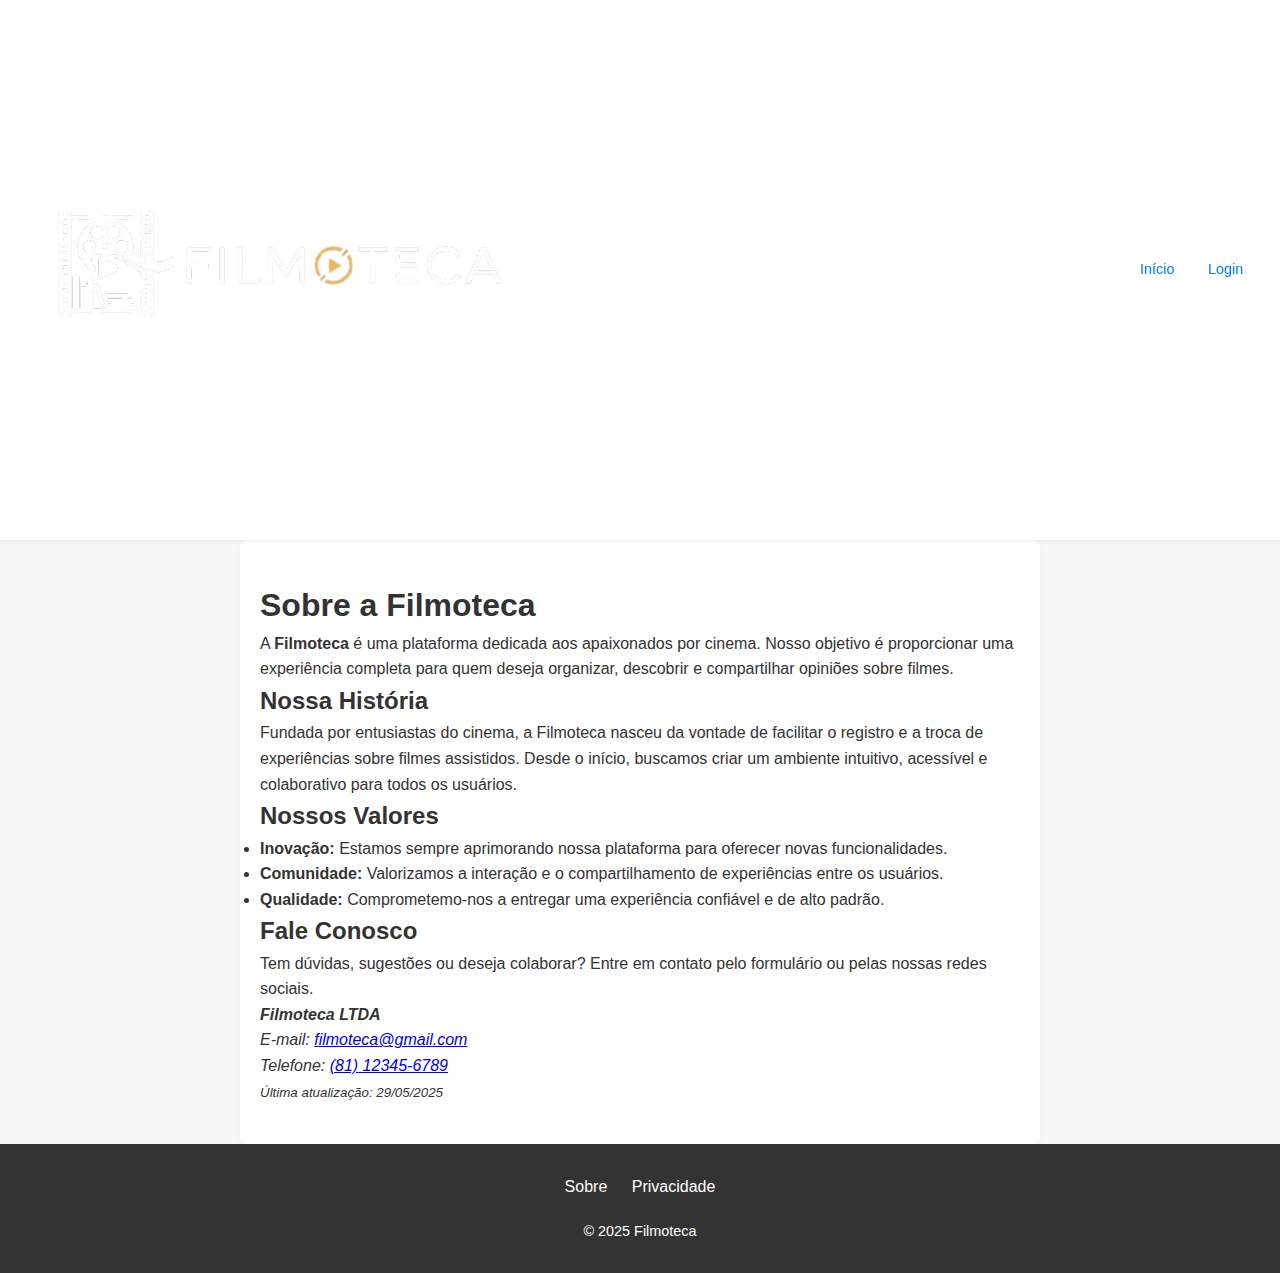
<file: about.html>
<!DOCTYPE html>
<html lang="pt-BR">
<head>
  <meta charset="UTF-8">
  <meta name="viewport" content="width=device-width, initial-scale=1">
  <title>Sobre a Filmoteca</title>
  <link rel="stylesheet" href="./CSS/about.css">
</head>
<body> 

  <header>
    <div class="logo-container"> 
      <a href="index.html">
        <img src="assets/logo_filmoteca-removebg-preview.png" alt="Filmoteca logo">
      </a>
    </div>

    <nav>
      <ul class="user-actions">
        <li><a href="index.html">Início</a></li>
        <li><a href="login.html">Login</a></li>
      </ul>
    </nav>
  </header>

  <main class="container">
    <h1>Sobre a Filmoteca</h1>
    <p>
      A <strong>Filmoteca</strong> é uma plataforma dedicada aos apaixonados por cinema. Nosso objetivo é proporcionar uma experiência completa para quem deseja organizar, descobrir e compartilhar opiniões sobre filmes.
    </p>
    
    <section>
      <h2>Nossa História</h2>
      <p>
        Fundada por entusiastas do cinema, a Filmoteca nasceu da vontade de facilitar o registro e a troca de experiências sobre filmes assistidos. Desde o início, buscamos criar um ambiente intuitivo, acessível e colaborativo para todos os usuários.
      </p>
    </section>
    
    <section>
      <h2>Nossos Valores</h2>
      <ul>
        <li><strong>Inovação:</strong> Estamos sempre aprimorando nossa plataforma para oferecer novas funcionalidades.</li>
        <li><strong>Comunidade:</strong> Valorizamos a interação e o compartilhamento de experiências entre os usuários.</li>
        <li><strong>Qualidade:</strong> Comprometemo-nos a entregar uma experiência confiável e de alto padrão.</li>
      </ul>
    </section>

    <section>
      <h2>Fale Conosco</h2>
      <p>
        Tem dúvidas, sugestões ou deseja colaborar? Entre em contato pelo formulário ou pelas nossas redes sociais.
      </p>
      <address>
        <strong>Filmoteca LTDA</strong><br>
        E-mail: <a href="mailto:filmoteca@gmail.com">filmoteca@gmail.com</a><br>
        Telefone: <a href="tel:+5581123456789">(81) 12345-6789</a><br>
        <small>Última atualização: 29/05/2025</small>
      </address>
    </section>
  </main>

  <footer>
    <div class="footer-links">
      <a href="about.html">Sobre</a>
      <a href="politics.html">Privacidade</a>
    </div>
    <p>&copy; 2025 Filmoteca</p>
  </footer>

</body>
</html>
</file>
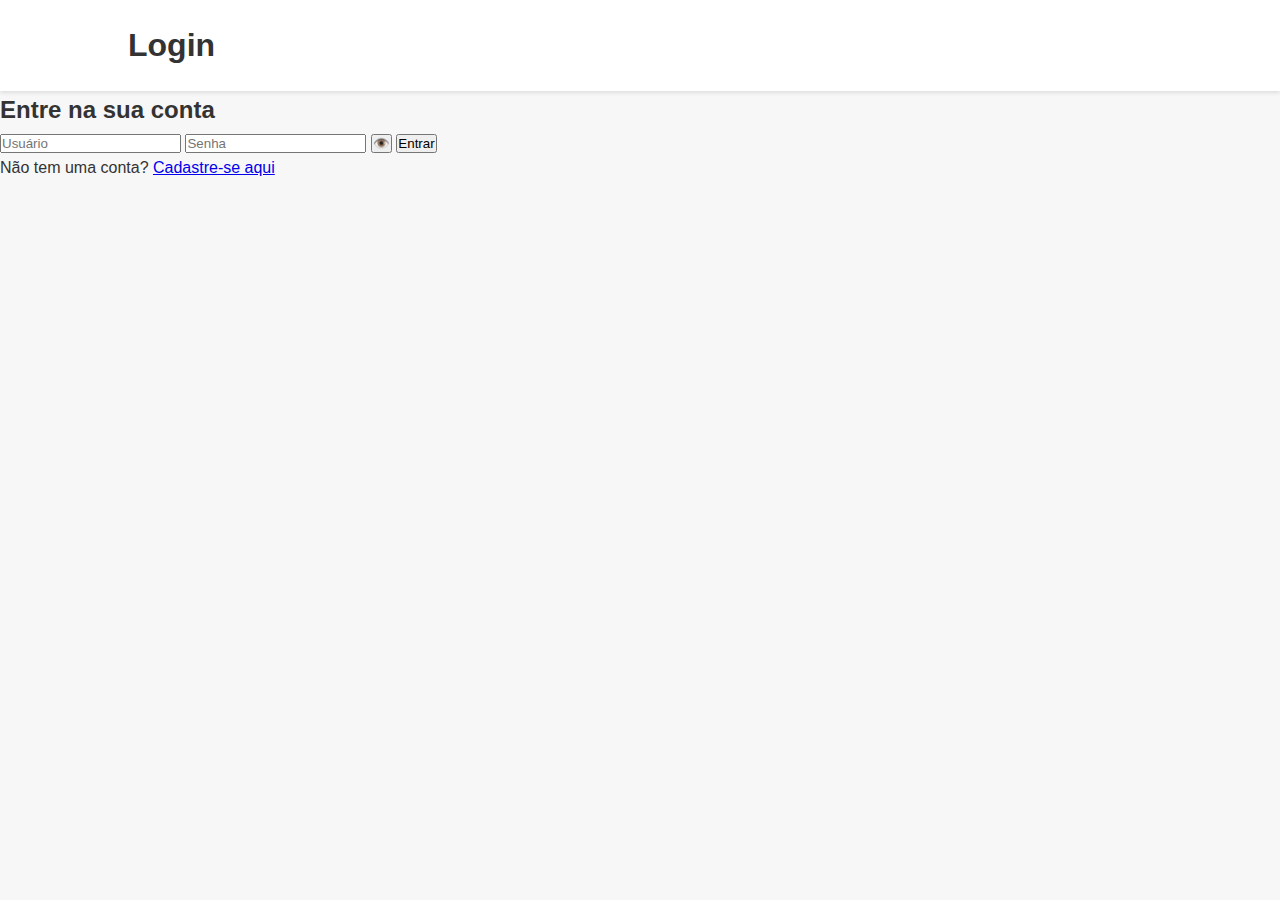
<file: login.html>
<!DOCTYPE html>
<html lang="pt-BR">
<head>
  <meta charset="UTF-8">
  <meta name="viewport" content="width=device-width, initial-scale=1">
  <title>Login - Meus Filmes Favoritos</title>
  <link rel="stylesheet" href="style.css">
</head>
<body>

  <header>
    <h1>Login</h1>
  </header> 

  <main>
    <section class="login">
      <h2>Entre na sua conta</h2>
      <form id="login">
        <input type="text" id="email" placeholder="Usuário" required>
        <input type="password" id="senha" placeholder="Senha" required>
        <button type="button" id="eye" onclick="togglePassword()">👁️</button>
        <button type="submit">Entrar</button>
      </form>
      <div id="mensagem"></div>
      <p>Não tem uma conta? <a href="register.html">Cadastre-se aqui</a></p>
    </section>
  </main>

  <script src="JS/login.js"></script>
</body>
</html>
</file>
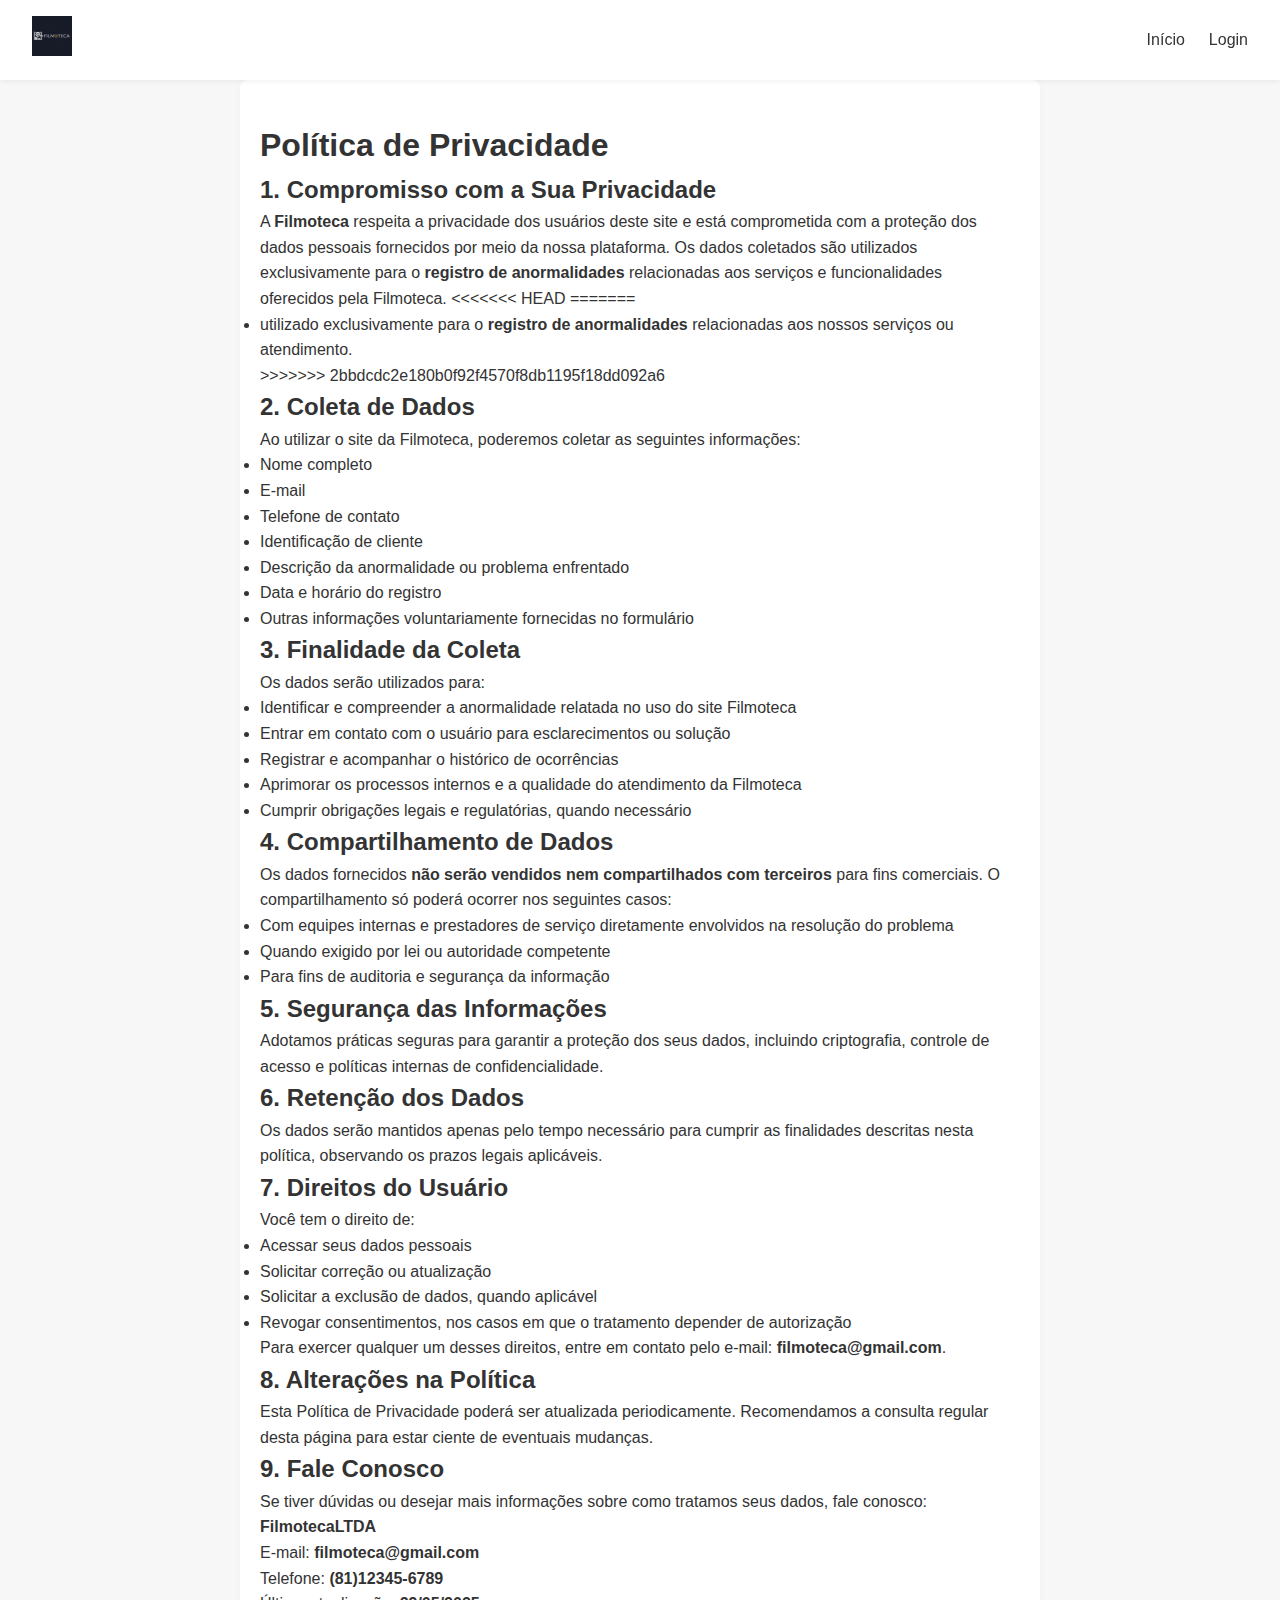
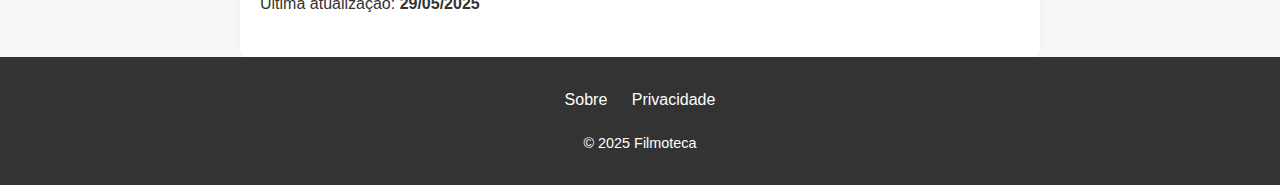
<file: politics.html>
<!DOCTYPE html>
<html lang="pt-BR">
<head>
  <meta charset="UTF-8">
  <meta name="viewport" content="width=device-width, initial-scale=1">
  <title>Política de Privacidade</title>
  <link rel="stylesheet" href="./CSS/style.css">
</head>
<body>

  <header>
    <div class="logo"><img src="assets/logo filmoteca.jpg" alt="Logo"></div>
    <nav>
      <ul>
        <li><a href="index.html">Início</a></li>
        <li><a href="login.html">Login</a></li>
      </ul>
    </nav>
  </header>

  <div class="container">

    <h1>Política de Privacidade</h1>

    <h2>1. Compromisso com a Sua Privacidade</h2>
    <p>
      A <strong>Filmoteca</strong> respeita a privacidade dos usuários deste site e está comprometida com a proteção dos dados pessoais fornecidos por meio da nossa plataforma. Os dados coletados são utilizados exclusivamente para o <strong>registro de anormalidades</strong> relacionadas aos serviços e funcionalidades oferecidos pela Filmoteca.
<<<<<<< HEAD
=======
      <li>utilizado exclusivamente para o <strong>registro de anormalidades</strong> relacionadas aos nossos serviços ou atendimento.</li>
>>>>>>> 2bbdcdc2e180b0f92f4570f8db1195f18dd092a6
    </p>

    <h2>2. Coleta de Dados</h2>
    <p>
      Ao utilizar o site da Filmoteca, poderemos coletar as seguintes informações:
    </p>
    <ul>
      <li>Nome completo</li>
      <li>E-mail</li>
      <li>Telefone de contato</li>
      <li>Identificação de cliente</li>
      <li>Descrição da anormalidade ou problema enfrentado</li>
      <li>Data e horário do registro</li>
      <li>Outras informações voluntariamente fornecidas no formulário</li>
    </ul>

    <h2>3. Finalidade da Coleta</h2>
    <p>
      Os dados serão utilizados para:
    </p>
    <ul>
      <li>Identificar e compreender a anormalidade relatada no uso do site Filmoteca</li>
      <li>Entrar em contato com o usuário para esclarecimentos ou solução</li>
      <li>Registrar e acompanhar o histórico de ocorrências</li>
      <li>Aprimorar os processos internos e a qualidade do atendimento da Filmoteca</li>
      <li>Cumprir obrigações legais e regulatórias, quando necessário</li>
    </ul>

    <h2>4. Compartilhamento de Dados</h2>
    <p>
      Os dados fornecidos <strong>não serão vendidos nem compartilhados com terceiros</strong> para fins comerciais. O compartilhamento só poderá ocorrer nos seguintes casos:
    </p>
    <ul>
      <li>Com equipes internas e prestadores de serviço diretamente envolvidos na resolução do problema</li>
      <li>Quando exigido por lei ou autoridade competente</li>
      <li>Para fins de auditoria e segurança da informação</li>
    </ul>

    <h2>5. Segurança das Informações</h2>
    <p>
      Adotamos práticas seguras para garantir a proteção dos seus dados, incluindo criptografia, controle de acesso e políticas internas de confidencialidade.
    </p>

    <h2>6. Retenção dos Dados</h2>
    <p>
      Os dados serão mantidos apenas pelo tempo necessário para cumprir as finalidades descritas nesta política, observando os prazos legais aplicáveis.
    </p>

    <h2>7. Direitos do Usuário</h2>
    <p>
      Você tem o direito de:
    </p>
    <ul>
      <li>Acessar seus dados pessoais</li>
      <li>Solicitar correção ou atualização</li>
      <li>Solicitar a exclusão de dados, quando aplicável</li>
      <li>Revogar consentimentos, nos casos em que o tratamento depender de autorização</li>
    </ul>
    <p>
      Para exercer qualquer um desses direitos, entre em contato pelo e-mail: <strong>filmoteca@gmail.com</strong>.
    </p>

    <h2>8. Alterações na Política</h2>
    <p>
      Esta Política de Privacidade poderá ser atualizada periodicamente. Recomendamos a consulta regular desta página para estar ciente de eventuais mudanças.
    </p>

    <h2>9. Fale Conosco</h2>
    <p>
      Se tiver dúvidas ou desejar mais informações sobre como tratamos seus dados, fale conosco:
    </p>  
    <p>
      <strong>FilmotecaLTDA</strong><br>
      E-mail: <strong>filmoteca@gmail.com</strong><br>
      Telefone: <strong>(81)12345-6789</strong><br>
      Última atualização: <strong>29/05/2025</strong>
    </p>
  </div>

  <footer>
    <div class="footer-links">
      <a href="about.html">Sobre</a>
      <a href="politics.html">Privacidade</a>
    </div>
    <p>&copy; 2025 Filmoteca</p>
  </footer>

</body>
</html>
</file>
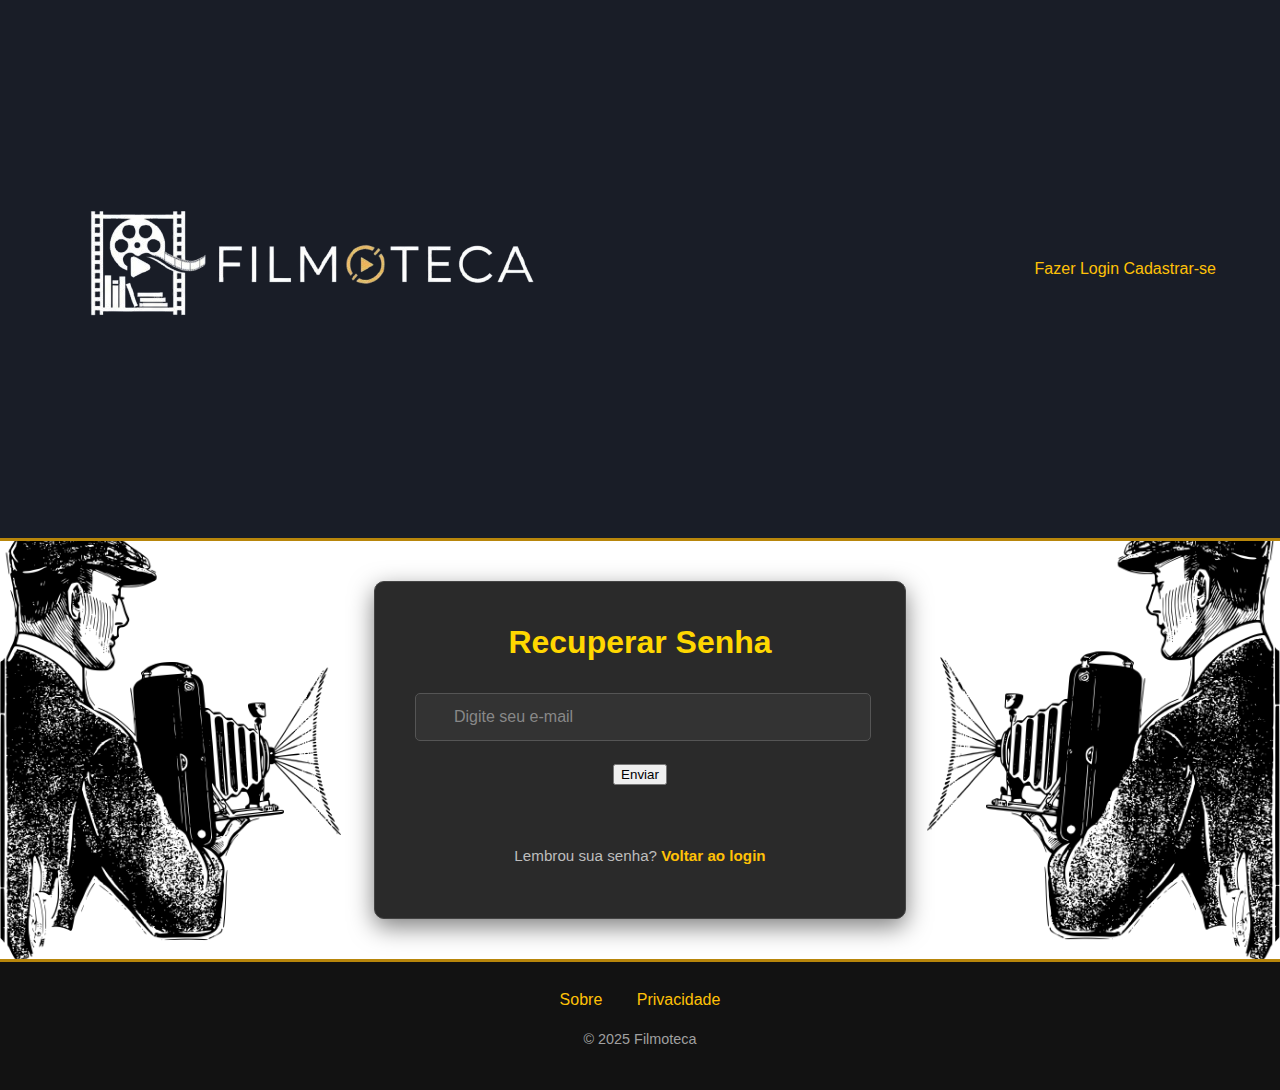
<file: recovery.html>
<!DOCTYPE html>
<html lang="pt-BR">
    <head>
    <meta charset="UTF-8">
    <meta name="viewport" content="width=device-width, initial-scale=1">
    <title>Recuperar Senha - Filmoteca</title>
    <link rel="stylesheet" href="./CSS/login.css">
    </head>
    <body>

        <header>
            <div class="logo-container">
            <a href="index.html">
                <img src="assets/logo_filmoteca-removebg-preview.png" alt="Filmoteca logo">
            </a>
            </div>

            <div class="user-actions">
            <a href="login.html">Fazer Login</a>
            
            <a href="register.html">Cadastrar-se</a>
            </div>
        </header>

       

        <main>
            <section class="login">
                <h2>Recuperar Senha</h2>
                <form id="recuperar-form">
                    <div class="input-group">
                    <input type="email" id="email" placeholder="Digite seu e-mail" required>
                    <i class="fa-solid fa-envelope"></i>
                    </div>
                    <button type="submit">Enviar</button>
                </form>
                
                <div id="mensagem"></div>
                <p>Lembrou sua senha? <a href="login.html">Voltar ao login</a></p>
            </section>
        </main>
        <script src="JS/recovery.js"></script>
        
    </body>  
    <footer>
        <div class="footer-links">
            <a href="about.html">Sobre</a>
            <a href="politics.html">Privacidade</a>
        </div>
        <p>&copy; 2025 Filmoteca</p>
    </footer>
</html>
</file>
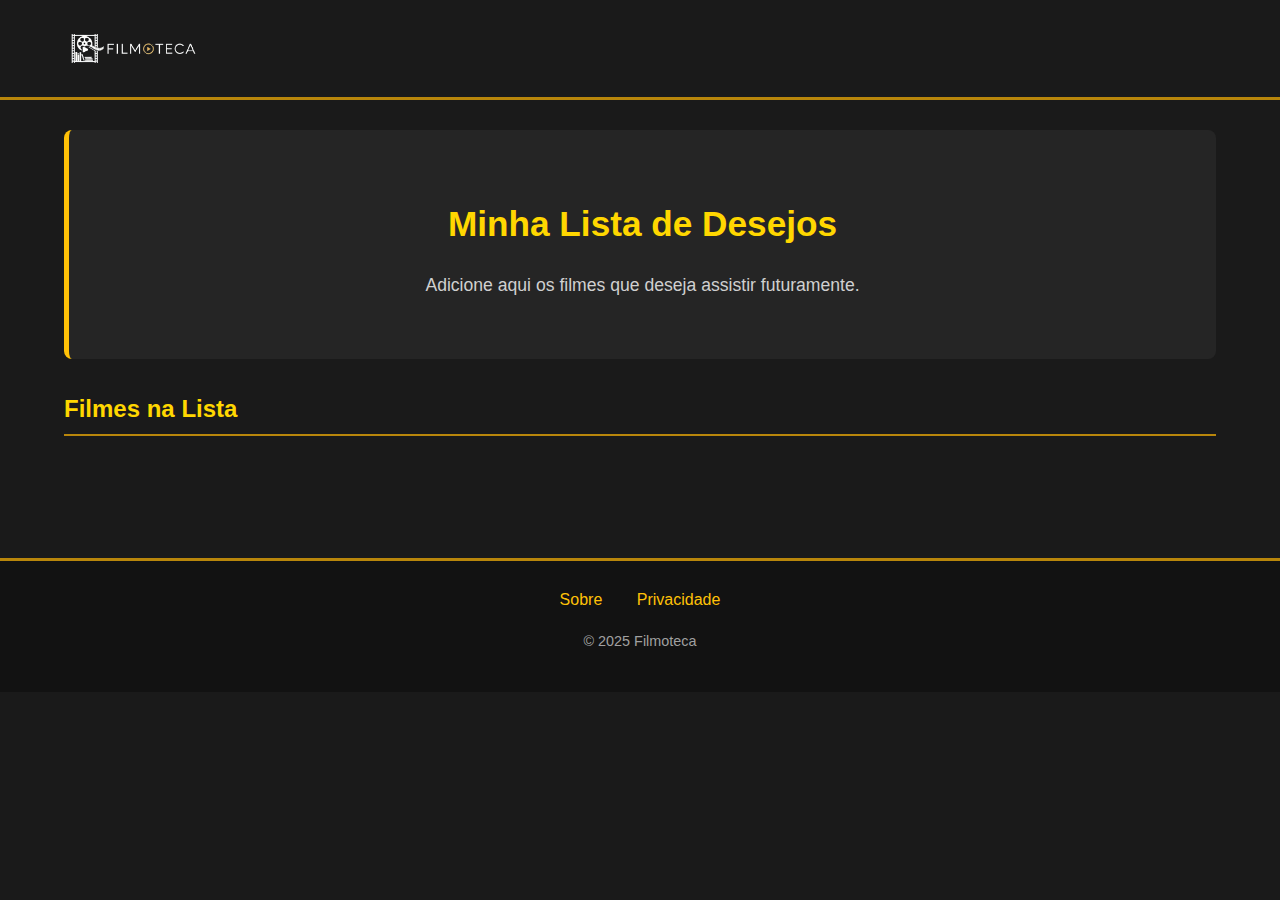
<file: wishlist.html>
<!DOCTYPE html>
<html lang="pt-BR">

<head>
  <meta charset="UTF-8">
  <meta name="viewport" content="width=device-width, initial-scale=1">
  <title>Lista de Desejos - Filmoteca</title>
  <link rel="stylesheet" href="./CSS/wishlist.css">
</head>

<body>

  <header>
    <div class="logo-container">
      <a href="index.html">
        <img src="assets/logo_filmoteca-removebg-preview.png" alt="Filmoteca logo">
      </a>
    </div>
  </header>

  <main>
    <section class="hero">
      <h1>Minha Lista de Desejos</h1>
      <p>Adicione aqui os filmes que deseja assistir futuramente.</p>
    </section>

    <section class="wishlist">
      <h2>Filmes na Lista</h2>
      <ul id="wishlist-movies"></ul>
    </section>
  </main>

  <footer>
    <div class="footer-links">
      <a href="about.html">Sobre</a>
      <a href="politics.html">Privacidade</a>
    </div>
    <p>&copy; 2025 Filmoteca</p>
  </footer>

    <script src="./JS/wishlist.js"></script>

</body>
</html>
</file>
<file: CSS/login.css>
body {
    font-family: 'Roboto', 'Segoe UI', Tahoma, Geneva, Verdana, sans-serif;
    margin: 0;
    background-color: #1A1A1A;
    color: #F0F0F0;
    line-height: 1.6;
    display: flex;
    flex-direction: column;
    min-height: 100vh;
}

a {
    color: #FFC107;
    text-decoration: none;
    transition: color 0.3s ease;
}

a:hover {
    color: #FFD54F;
}


header {
    background-color: #191f2ea6; 
    padding: 15px 5%;
    display: flex;
    justify-content: space-between;
    align-items: center;
    border-bottom: 3px solid #B8860B; 
    width: 100%;
    box-sizing: border-box;
}

.logo img {
    height: 90px;
    border-radius: 4px;
}

header nav ul {
    list-style: none;
    padding: 0;
    margin: 0;
    display: flex;
}

header nav ul li {
    margin-left: 30px;
}

header nav ul li a {
    font-size: 1.1em;
    font-weight: 500;
    padding-bottom: 5px;
    border-bottom: 2px solid transparent;
    transition: border-color 0.3s ease, color 0.3s ease;
}

header nav ul li a:hover,
header nav ul li a.active {
    color: #FFD700;
    border-bottom-color: #FFD700;
}


main {
    background-image: url('/assets/CAMERA.svg');
    background-size: cover;
    background-position: center;
    background-repeat: no-repeat;
    flex: 1;
    display: flex;
    justify-content: center;
    align-items: center;
    padding: 40px 5%;
    width: 100%;
    box-sizing: border-box;
}

.login {
    background-color: #2A2A2A;
    padding: 35px 40px;
    border-radius: 10px;
    box-shadow: 0 8px 25px rgba(0, 0, 0, 0.5);
    width: 100%;
    max-width: 450px;
    text-align: center;
    border: 1px solid #444;
}

.login h2 {
    color: #FFD700;
    margin-top: 0;
    margin-bottom: 25px;
    font-size: 2em;
}

form#login {
    display: flex;
    flex-direction: column;
}

.input-group {
    position: relative;
    margin-bottom: 20px;
}

.input-group input {
    width: calc(100% - 48px);
    padding: 14px 14px 14px 38px; 
    background-color: #333333;
    color: #F0F0F0;
    border: 1px solid #555555;
    border-radius: 5px;
    font-size: 1em;
    transition: border-color 0.3s ease, box-shadow 0.3s ease;
}

.input-group input:focus {
    outline: none;
    border-color: #FFC107;
    box-shadow: 0 0 8px rgba(255, 193, 7, 0.5);
}

.input-group i.fa-solid {
    position: absolute;
    left: 12px;
    top: 50%;
    transform: translateY(-50%);
    color: #FFC107;
    font-size: 1.1em;
}


.input-group input::placeholder {
    color: #888;
    opacity: 1;
}
.input-group input:-ms-input-placeholder {
   color: #888;
}
.input-group input::-ms-input-placeholder { 
   color: #888;
}


.input-group .eye {
    position: absolute;
    right: 12px;
    top: 50%;
    transform: translateY(-50%);
    cursor: pointer;
    color: #aaa; 
    font-size: 1.2em;
}

.eye::before { 
    content: "";

}



form#login button[type="submit"] {
    background-color: #FFC107;
    color: #121212;
    padding: 14px 20px;
    border: none;
    border-radius: 5px;
    font-size: 1.1em;
    font-weight: bold;
    cursor: pointer;
    transition: background-color 0.3s ease, transform 0.2s ease;
    text-transform: uppercase;
    margin-top: 10px; 
}

form#login button[type="submit"]:hover {
    background-color: #FFD54F;
    transform: translateY(-2px);
}

#mensagem {
    margin-top: 15px;
    color: #FF6B6B; 
    font-size: 0.9em;
    min-height: 1.2em; 
}

.login p {
    margin-top: 25px;
    font-size: 0.95em;
    color: #BDBDBD;
}

.login p a {
    font-weight: bold;
}

/* === FOOTER === */
footer {
    background-color: #121212;
    color: #A0A0A0;
    text-align: center;
    padding: 25px 20px;
    border-top: 3px solid #B8860B;
    width: 100%;
    box-sizing: border-box;
}

.footer-links a {
    margin: 0 15px;
    color: #FFC107;
}

.footer-links a:hover {
    color: #FFD54F;
}

footer p {
    margin-top: 15px;
    font-size: 0.9em;
}


@media (max-width: 768px) {
    header {
        flex-direction: column;
        padding: 15px 3%;
    }
    header nav ul {
        margin-top: 15px;
        flex-wrap: wrap;
        justify-content: center;
    }
    header nav ul li {
        margin: 5px 10px;
    }

    main {
        padding: 20px 3%;
    }

    .login {
        padding: 25px 20px;
    }

    .login h2 {
        font-size: 1.8em;
    }
}
</file>
<file: CSS/wishlist.css>
/* === BASE === */
body {
    font-family: 'Roboto', 'Segoe UI', Tahoma, Geneva, Verdana, sans-serif;
    margin: 0;
    background-color: #1A1A1A;
    color: #E0E0E0;
    line-height: 1.7;
    display: flex;
    flex-direction: column;
    min-height: 100vh;
}

a {
    color: #FFC107;
    text-decoration: none;
    transition: color 0.3s ease;
}
a:hover {
    color: #FFD54F;
}

/* === HEADER === */
header {
    display: flex;
    justify-content: space-between;
    align-items: center;
    padding: 10px 5%;
    border-bottom: 3px solid #B8860B;
    height: 100px;
    box-sizing: border-box;
    overflow: hidden;
}

.logo-container img {
    height: 140px;
    width: auto;
    display: block;
}

.user-actions {
    list-style: none;
    display: flex;
    gap: 25px;
    margin: 0;
    padding: 0;
}
.user-actions li a {
    color: #FFD700;
    font-size: 1.05em;
    padding-bottom: 3px;
    transition: color 0.3s ease, border-bottom 0.3s ease;
}
.user-actions li a:hover {
    color: #FFFF00;
    border-bottom: 2px solid #FFD700;
}


/* ======== Main ======== */
main {
  padding: 30px 5%;
}

/* Hero Section */
.hero {
  background-color: #252525;
  padding: 40px 30px;
  margin-bottom: 30px;
  border-radius: 8px;
  text-align: center;
  border-left: 5px solid #FFC107;
}

.hero h1 {
  color: #FFD700;
  font-size: 2.2em;
  margin-bottom: 10px;
}

.hero p {
  color: #D0D0D0;
  font-size: 1.1em;
}

/* ======== Wishlist Section ======== */
.wishlist h2 {
  color: #FFD700;
  margin-bottom: 20px;
  font-size: 1.5em;
  border-bottom: 2px solid #B8860B;
  padding-bottom: 5px;
}

#wishlist-movies,
#favorite-movies {
  list-style: none;
  padding: 0;
  display: grid;
  grid-template-columns: repeat(auto-fill, minmax(260px, 1fr));
  gap: 25px;
}

/* Movie Item */
.movie-item {
  background-color: #2A2A2A;
  padding: 20px;
  border-radius: 8px;
  border: 1px solid #444;
  box-shadow: 0 3px 10px rgba(0, 0, 0, 0.2);
  text-align: center;
  transition: transform 0.3s ease, box-shadow 0.3s ease;
}

.movie-item:hover {
  transform: translateY(-5px);
  box-shadow: 0 6px 15px rgba(255, 215, 0, 0.15);
}

.movie-item img.thumb {
  width: 150px;
  max-height: 200px;
  object-fit: contain;
  margin-bottom: 15px;
  border-radius: 5px;
  height: auto;
}

.movie-title {
  display: block;
  color: #FFC107;
  font-size: 1.1em;
  font-weight: bold;
  margin-bottom: 10px;
}

.movie-item button {
  background-color: #FFC107;
  color: #121212;
  padding: 10px 20px;
  border: none;
  border-radius: 5px;
  font-weight: bold;
  font-size: 0.95em;
  cursor: pointer;
  transition: background-color 0.3s ease, transform 0.2s ease;
}

.movie-item button:hover {
  background-color: #FFD54F;
  transform: scale(1.03);
}

/* ======== Footer ======== */
footer {
  background-color: #121212;
  color: #A0A0A0;
  text-align: center;
  padding: 25px 20px;
  margin-top: 40px;
  border-top: 3px solid #B8860B;
}

.footer-links a {
  margin: 0 15px;
  color: #FFC107;
}

.footer-links a:hover {
  color: #FFD54F;
}

footer p {
  margin-top: 15px;
  font-size: 0.9em;
}

/* ======== Responsive ======== */
@media (max-width: 768px) {
  header {
    flex-direction: column;
    text-align: center;
  }

  main {
    padding: 20px 3%;
  }

  #wishlist-movies,
  #favorite-movies {
    grid-template-columns: 1fr;
  }

  .movie-item img.thumb {
    width: 100px;
    max-height: 150px;
  }

  .movie-title {
    font-size: 1em;
  }

  .movie-item button {
    width: 100%;
    font-size: 0.95em;
  }
}
</file>
<file: CSS/about.css>
/* Reset básico */
* {
  margin: 0;
  padding: 0;
  box-sizing: border-box;
}

html, body {
  width: 100%;
  font-family: 'Helvetica Neue', Arial, sans-serif;
  line-height: 1.6;
  background-color: #f7f7f7;
  color: #333;
  min-height: 100vh;
  display: flex;
  flex-direction: column;
}

/* HEADER */
header {
  background-color: #ffffff;
  display: flex;
  align-items: center;
  justify-content: space-between;
  padding: 1rem 2rem;
  box-shadow: 0 2px 4px rgba(0, 0, 0, 0.05);
  position: sticky;
  top: 0;
  z-index: 10;
}

.logo img {
  height: 40px;
}

nav ul {
  list-style: none;
  display: flex;
  gap: 1.5rem;
}

nav a {
  text-decoration: none;
  color: #333;
  font-weight: 500;
  transition: color 0.3s;
}

nav a:hover {
  color: #007bff;
}

.user-actions {
  font-size: 0.9rem;
}

.user-actions a {
  text-decoration: none;
  color: #007bff;
  font-weight: 500;
  margin: 0 0.3rem;
}

.user-actions a:hover {
  text-decoration: underline;
}

/* HERO */
.hero {
  text-align: center;
  padding: 80px 20px;
  background-color: #fff000;
  color: #333;
}

.hero h1 {
  font-size: 2.5rem;
  margin-bottom: 20px;
}

.hero p {
  font-size: 1.2rem;
  margin-bottom: 30px;
}

.hero .btn {
  display: inline-block;
  padding: 12px 30px;
  background-color: #333;
  color: #fff;
  text-decoration: none;
  font-weight: bold;
  border-radius: 25px;
  transition: background-color 0.3s ease;
}

.hero .btn:hover {
  background-color: #555;
}

/* Container padrão para centralizar texto */
.container {
  max-width: 800px;
  margin: 0 auto;
  padding: 40px 20px;
  background-color: white;
  border-radius: 8px;
  box-shadow: 0 0 10px rgba(0, 0, 0, 0.03);
}


/* FEATURES */
.features {
  display: grid;
  grid-template-columns: repeat(auto-fit, minmax(250px, 1fr));
  gap: 40px;
  padding: 60px 10%;
  background-color: #ffffff;
}

.feature {
  text-align: center;
}

.feature img {
  width: 100px;
  margin-bottom: 20px;
}

.feature h2 {
  font-size: 1.5rem;
  margin-bottom: 10px;
  color: #333;
}

.feature p {
  font-size: 1rem;
  color: #666;
}

/* MAIN CONTENT */
main {
  flex: 1;
  padding: 20px;
  max-width: 900px;
  margin: 0 auto;
}

/* FORMULÁRIOS */
form {
  display: flex;
  flex-direction: column;
  gap: 10px;
  background-color: white;
  padding: 20px;
  border-radius: 8px;
  box-shadow: 0 0 10px rgba(0,0,0,0.05);
}

form input,
form select,
form button {
  padding: 10px;
  border: 1px solid #ccc;
  border-radius: 6px;
  font-size: 1em;
}

form button {
  background-color: #007bff;
  color: white;
  font-weight: bold;
  cursor: pointer;
  transition: background 0.3s;
}

form button:hover {
  background-color: #0056b3;
}

/* Ícone de olho (senha) */
#eye {
  position: absolute;
  right: 10px;
  top: 50%;
  transform: translateY(-50%);
  background: transparent;
  border: none;
  cursor: pointer;
}

/* AVALIAÇÃO COM ESTRELAS */
.star-rating {
  display: flex;
  flex-direction: row-reverse;
  justify-content: flex-end;
  gap: 5px;
}

.star-rating input {
  display: none;
}

.star-rating label {
  font-size: 1.5em;
  color: #ccc;
  cursor: pointer;
  transition: color 0.3s;
}

.star-rating input:checked ~ label,
.star-rating label:hover,
.star-rating label:hover ~ label {
  color: #ffcc00;
}

/* LISTA DE FILMES */
.movie-list {
  margin-top: 30px;
}

.movie-list ul {
  list-style: none;
  padding: 0;
}

.movie-list li {
  background: white;
  margin-bottom: 10px;
  padding: 15px;
  border-radius: 6px;
  box-shadow: 0 0 5px rgba(0,0,0,0.05);
}
.modal-overlay {
  position: fixed;
  top: 0;
  left: 0;
  width: 100vw;
  height: 100vh;
  background: rgba(0,0,0,0.7);
  z-index: 100; /* Certifique-se que é maior que o do footer */
  display: flex;
  align-items: center;
  justify-content: center;
}

/* LOGIN & REGISTER SECTIONS */
.login, .register {
  max-width: 400px;
  margin: 0 auto;
  background: white;
  padding: 25px;
  border-radius: 8px;
  box-shadow: 0 2px 10px rgba(0,0,0,0.05);
}

.login h2,
.register h2 {
  margin-bottom: 15px;
  text-align: center;
}

/* FOOTER */
footer {
  padding: 30px 10%;
  background-color: #333;
  color: #fff;
  text-align: center;
  width: 100%;
}

.footer-links {
  margin-bottom: 20px;
}

.footer-links a {
  color: #fff;
  margin: 0 10px;
  text-decoration: none;
  transition: color 0.3s ease;
}

.footer-links a:hover {
  color: #ffcc00;
}

.social-media a {
  margin: 0 10px;
}

.social-media img {
  width: 24px;
  height: 24px;
  filter: invert(1);
}

footer p {
  margin-top: 15px;
  font-size: 0.9rem;
}

/* RESPONSIVIDADE */
@media (max-width: 768px) {
  header {
    flex-direction: column;
    align-items: flex-start;
  }

  nav ul {
    flex-direction: column;
    gap: 10px;
    margin-top: 10px;
  }

  .user-actions {
    margin-top: 10px;
  }

  form {
    padding: 15px;
  }

  .movie-list li {
    font-size: 0.95em;
  }
}
</file>
<file: style.css>
/* Reset básico */
* {
  margin: 0;
  padding: 0;
  box-sizing: border-box;
}

body {
  font-family: 'Helvetica Neue', Arial, sans-serif;
  line-height: 1.6;
  background-color: #f7f7f7;
  color: #333;
}

/* Header */
header {
  display: flex;
  justify-content: space-between;
  align-items: center;
  padding: 20px 10%;
  background-color: #ffffff;
  box-shadow: 0 2px 4px rgba(0,0,0,0.1);
}

.logo img {
  height: 40px;
}

nav ul {
  list-style: none;
  display: flex;
  gap: 20px;
}

nav ul li a {
  text-decoration: none;
  color: #333;
  font-weight: 500;
  transition: color 0.3s ease;
}

nav ul li a:hover {
  color: #ffcc00;
}

.user-actions a {
  margin-left: 15px;
  text-decoration: none;
  color: #333;
  font-weight: 500;
  transition: color 0.3s ease;
}

.user-actions a:hover {
  color: #ffcc00;
}

/* Hero Section */
.hero {
  text-align: center;
  padding: 80px 20px;
  background-color: #fff000;
  color: #333;
}

.hero h1 {
  font-size: 2.5rem;
  margin-bottom: 20px;
}

.hero p {
  font-size: 1.2rem;
  margin-bottom: 30px;
}

.hero .btn {
  display: inline-block;
  padding: 12px 30px;
  background-color: #333;
  color: #fff;
  text-decoration: none;
  font-weight: bold;
  border-radius: 25px;
  transition: background-color 0.3s ease;
}

.hero .btn:hover {
  background-color: #555;
}

/* Features Section */
.features {
  display: grid;
  grid-template-columns: repeat(auto-fit, minmax(250px, 1fr));
  gap: 40px;
  padding: 60px 10%;
  background-color: #ffffff;
}

.feature {
  text-align: center;
}

.feature img {
  width: 100px;
  margin-bottom: 20px;
}

.feature h2 {
  font-size: 1.5rem;
  margin-bottom: 10px;
  color: #333;
}

.feature p {
  font-size: 1rem;
  color: #666;
}

/* Footer */
footer {
  padding: 30px 10%;
  background-color: #333;
  color: #fff;
  text-align: center;
}

.footer-links {
  margin-bottom: 20px;
}

.footer-links a {
  color: #fff;
  margin: 0 10px;
  text-decoration: none;
  transition: color 0.3s ease;
}

.footer-links a:hover {
  color: #ffcc00;
}

.social-media a {
  margin: 0 10px;
}

.social-media img {
  width: 24px;
  height: 24px;
  filter: invert(1);
}

footer p {
  margin-top: 15px;
  font-size: 0.9rem;
}

/* Responsividade */
@media (max-width: 768px) {
  header {
    flex-direction: column;
    align-items: flex-start;
  }

  nav ul {
    flex-direction: column;
    gap: 10px;
    margin-top: 10px;
  }

  .user-actions {
    margin-top: 10px;
  }
}
</file>
<file: CSS/style.css>
/* Reset básico */
* {
  margin: 0;
  padding: 0;
  box-sizing: border-box;
}

html, body {
  width: 100%;
  font-family: 'Helvetica Neue', Arial, sans-serif;
  line-height: 1.6;
  background-color: #f7f7f7;
  color: #333;
  min-height: 100vh;
  display: flex;
  flex-direction: column;
}

/* HEADER */
header {
  background-color: #ffffff;
  display: flex;
  align-items: center;
  justify-content: space-between;
  padding: 1rem 2rem;
  box-shadow: 0 2px 4px rgba(0, 0, 0, 0.05);
  position: sticky;
  top: 0;
  z-index: 10;
}

.logo img {
  height: 40px;
}

nav ul {
  list-style: none;
  display: flex;
  gap: 1.5rem;
}

nav a {
  text-decoration: none;
  color: #333;
  font-weight: 500;
  transition: color 0.3s;
}

nav a:hover {
  color: #007bff;
}

.user-actions {
  font-size: 0.9rem;
}

.user-actions a {
  text-decoration: none;
  color: #007bff;
  font-weight: 500;
  margin: 0 0.3rem;
}

.user-actions a:hover {
  text-decoration: underline;
}

/* HERO */
.hero {
  text-align: center;
  padding: 80px 20px;
  background-color: #fff000;
  color: #333;
}

.hero h1 {
  font-size: 2.5rem;
  margin-bottom: 20px;
}

.hero p {
  font-size: 1.2rem;
  margin-bottom: 30px;
}

.hero .btn {
  display: inline-block;
  padding: 12px 30px;
  background-color: #333;
  color: #fff;
  text-decoration: none;
  font-weight: bold;
  border-radius: 25px;
  transition: background-color 0.3s ease;
}

.hero .btn:hover {
  background-color: #555;
}

/* Container padrão para centralizar texto */
.container {
  max-width: 800px;
  margin: 0 auto;
  padding: 40px 20px;
  background-color: white;
  border-radius: 8px;
  box-shadow: 0 0 10px rgba(0, 0, 0, 0.03);
}


/* FEATURES */
.features {
  display: grid;
  grid-template-columns: repeat(auto-fit, minmax(250px, 1fr));
  gap: 40px;
  padding: 60px 10%;
  background-color: #ffffff;
}

.feature {
  text-align: center;
}

.feature img {
  width: 100px;
  margin-bottom: 20px;
}

.feature h2 {
  font-size: 1.5rem;
  margin-bottom: 10px;
  color: #333;
}

.feature p {
  font-size: 1rem;
  color: #666;
}

/* MAIN CONTENT */
main {
  flex: 1;
  padding: 20px;
  max-width: 900px;
  margin: 0 auto;
}

/* FORMULÁRIOS */
form {
  display: flex;
  flex-direction: column;
  gap: 10px;
  background-color: white;
  padding: 20px;
  border-radius: 8px;
  box-shadow: 0 0 10px rgba(0,0,0,0.05);
}

form input,
form select,
form button {
  padding: 10px;
  border: 1px solid #ccc;
  border-radius: 6px;
  font-size: 1em;
}

form button {
  background-color: #007bff;
  color: white;
  font-weight: bold;
  cursor: pointer;
  transition: background 0.3s;
}

form button:hover {
  background-color: #0056b3;
}

/* Ícone de olho (senha) */
#eye {
  position: absolute;
  right: 10px;
  top: 50%;
  transform: translateY(-50%);
  background: transparent;
  border: none;
  cursor: pointer;
}

/* AVALIAÇÃO COM ESTRELAS */
.star-rating {
  display: flex;
  flex-direction: row-reverse;
  justify-content: flex-end;
  gap: 5px;
}

.star-rating input {
  display: none;
}

.star-rating label {
  font-size: 1.5em;
  color: #ccc;
  cursor: pointer;
  transition: color 0.3s;
}

.star-rating input:checked ~ label,
.star-rating label:hover,
.star-rating label:hover ~ label {
  color: #ffcc00;
}

/* LISTA DE FILMES */
.movie-list {
  margin-top: 30px;
}

.movie-list ul {
  list-style: none;
  padding: 0;
}

.movie-list li {
  background: white;
  margin-bottom: 10px;
  padding: 15px;
  border-radius: 6px;
  box-shadow: 0 0 5px rgba(0,0,0,0.05);
}

/* LOGIN & REGISTER SECTIONS */
.login, .register {
  max-width: 400px;
  margin: 0 auto;
  background: white;
  padding: 25px;
  border-radius: 8px;
  box-shadow: 0 2px 10px rgba(0,0,0,0.05);
}

.login h2,
.register h2 {
  margin-bottom: 15px;
  text-align: center;
}

/* FOOTER */
footer {
  padding: 30px 10%;
  background-color: #333;
  color: #fff;
  text-align: center;
  width: 100%;
}

.footer-links {
  margin-bottom: 20px;
}

.footer-links a {
  color: #fff;
  margin: 0 10px;
  text-decoration: none;
  transition: color 0.3s ease;
}

.footer-links a:hover {
  color: #ffcc00;
}

.social-media a {
  margin: 0 10px;
}

.social-media img {
  width: 24px;
  height: 24px;
  filter: invert(1);
}

footer p {
  margin-top: 15px;
  font-size: 0.9rem;
}

/* RESPONSIVIDADE */
@media (max-width: 768px) {
  header {
    flex-direction: column;
    align-items: flex-start;
  }

  nav ul {
    flex-direction: column;
    gap: 10px;
    margin-top: 10px;
  }

  .user-actions {
    margin-top: 10px;
  }

  form {
    padding: 15px;
  }

  .movie-list li {
    font-size: 0.95em;
  }
}
</file>
